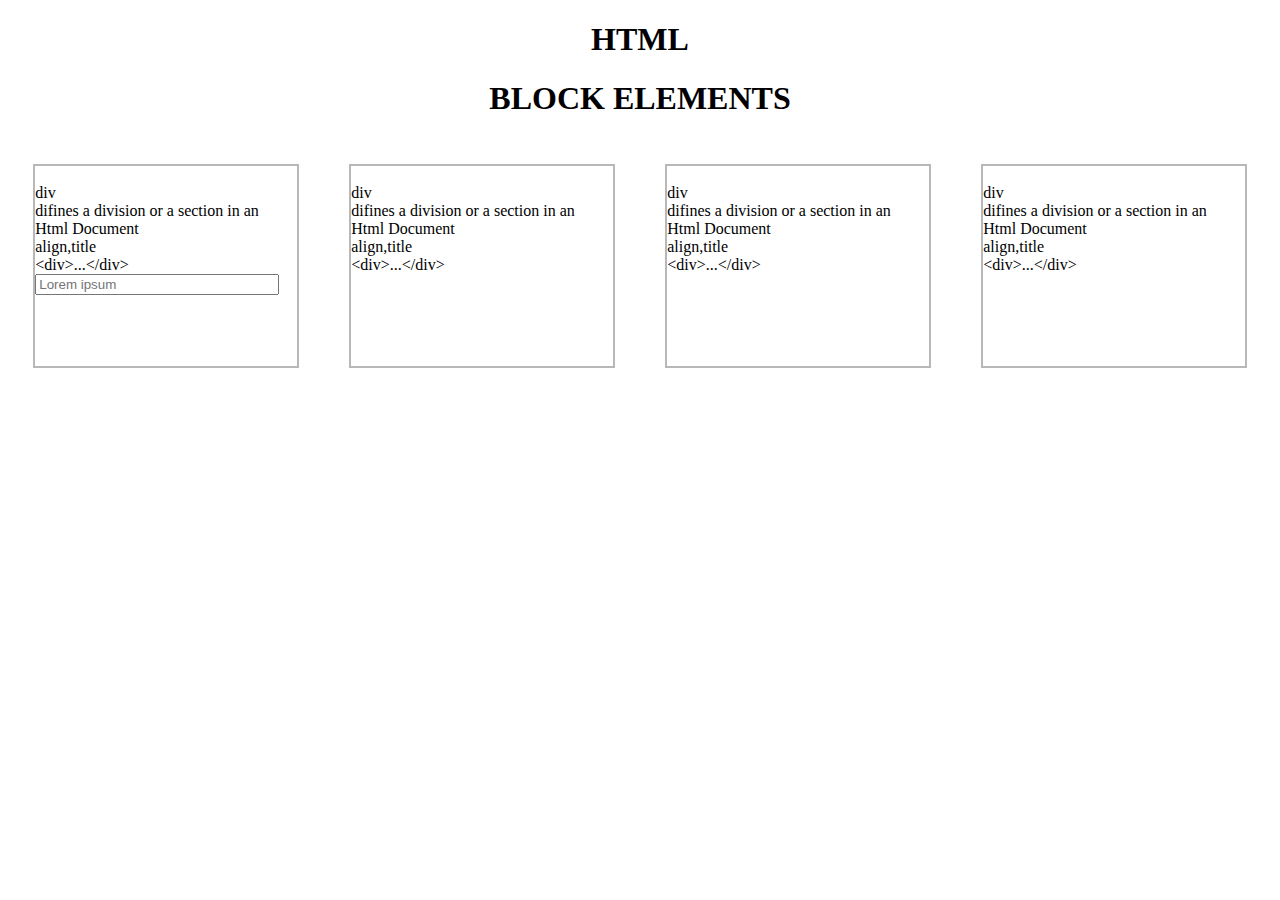
<file: lesson15/Index.html>
<!DOCTYPE html>
<html lang="en">
<head>
          <meta charset="UTF-8">
          <meta name="viewport" content="width=device-width, initial-scale=1.0">
          <title>Document</title>
          <link rel="stylesheet" href="./style.css">
</head>
<body>
          <div class="main">
<h1>HTML</h1>
<h1>BLOCK ELEMENTS</h1>
          </div>
          <div class="container">
                    <div class="bl">
                              <br> div 
                              <br>difines a division or a section in an 
                              <br>Html Document
                              <br>align,title 
                              <br>&ltdiv&gt...&lt/div&gt
                              <br>
                              <input type="text" placeholder="Lorem ipsum" class="input">
                    </div>
                    <div class="bl">
                              <br> div 
                              <br>difines a division or a section in an 
                              <br>Html Document
                              <br>align,title 
                              <br>&ltdiv&gt...&lt/div&gt
                    </div>
                    <div class="bl">
                              <br> div 
                              <br>difines a division or a section in an 
                              <br>Html Document
                              <br>align,title 
                              <br>&ltdiv&gt...&lt/div&gt
                    </div>
                    <div class="bl">
                              <br> div 
                              <br>difines a division or a section in an 
                              <br>Html Document
                              <br>align,title 
                              <br>&ltdiv&gt...&lt/div&gt
                    </div>
          </div>




</body>
</html>
</file>
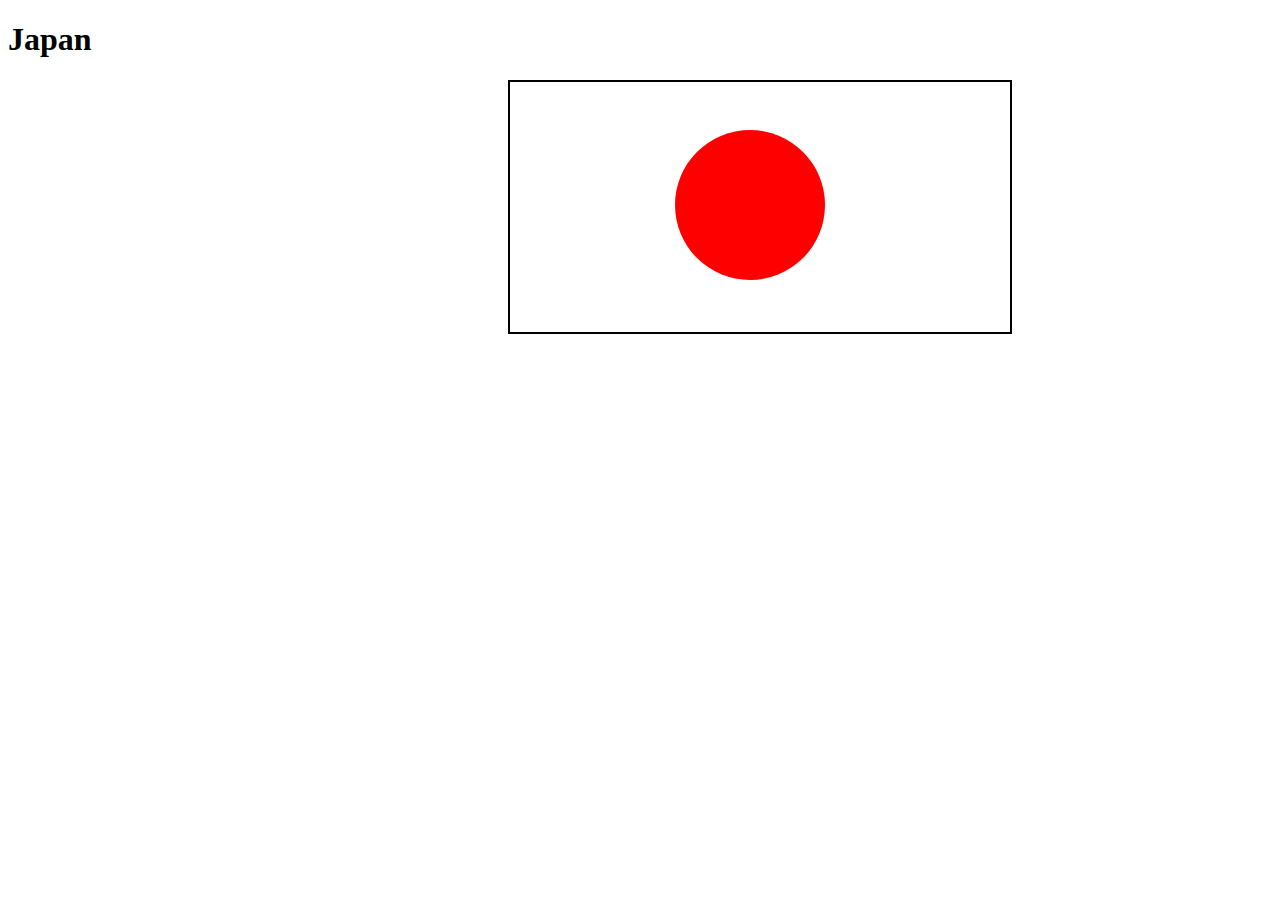
<file: lesson8/index.html>
<!DOCTYPE html>
<html lang="en">
<head>
<title>Japan</title>
<meta name="description" content="t04. Japan" charset="utf-8">
<link rel="stylesheet" href="./style.css">
</head>
<body>
<h1 align >Japan</h1>
<div class="japan">

</div>
    <div class="red">

    </div>

















</body>
</html>
</file>
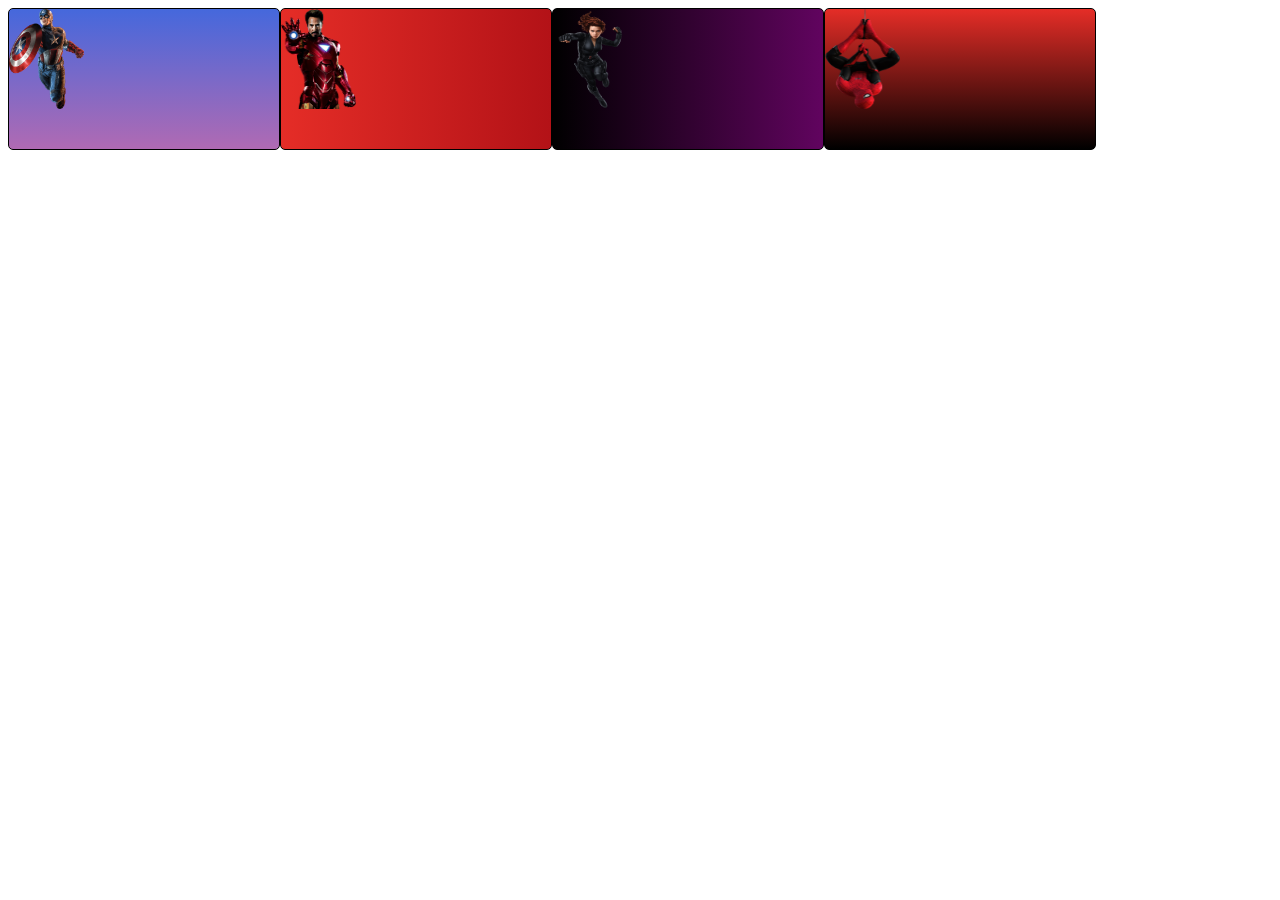
<file: lesson9/index.html>
<!DOCTYPE html>
<html lang="en">
<head>
    <meta charset="UTF-8">
    <meta name="viewport" content="width=device-width, initial-scale=1.0">
    <title>Document</title>
    <link rel="stylesheet" href="./style.css">
</head>
<body>
<div class="main">
    <div class="captain">
        <img src="./Captain-America.png" alt="">
    </div>
    <div class="ironman">
        <img src="./Iron-man.png" alt="">
        
    </div>
    <div class="widow">
        <img src="./Black-Widow.png" alt="">
    </div>
    <div class="spider-man">
        <img src="./Spider-man.png" alt="">
    </div>
</div>
   
</body>
</html>
</file>
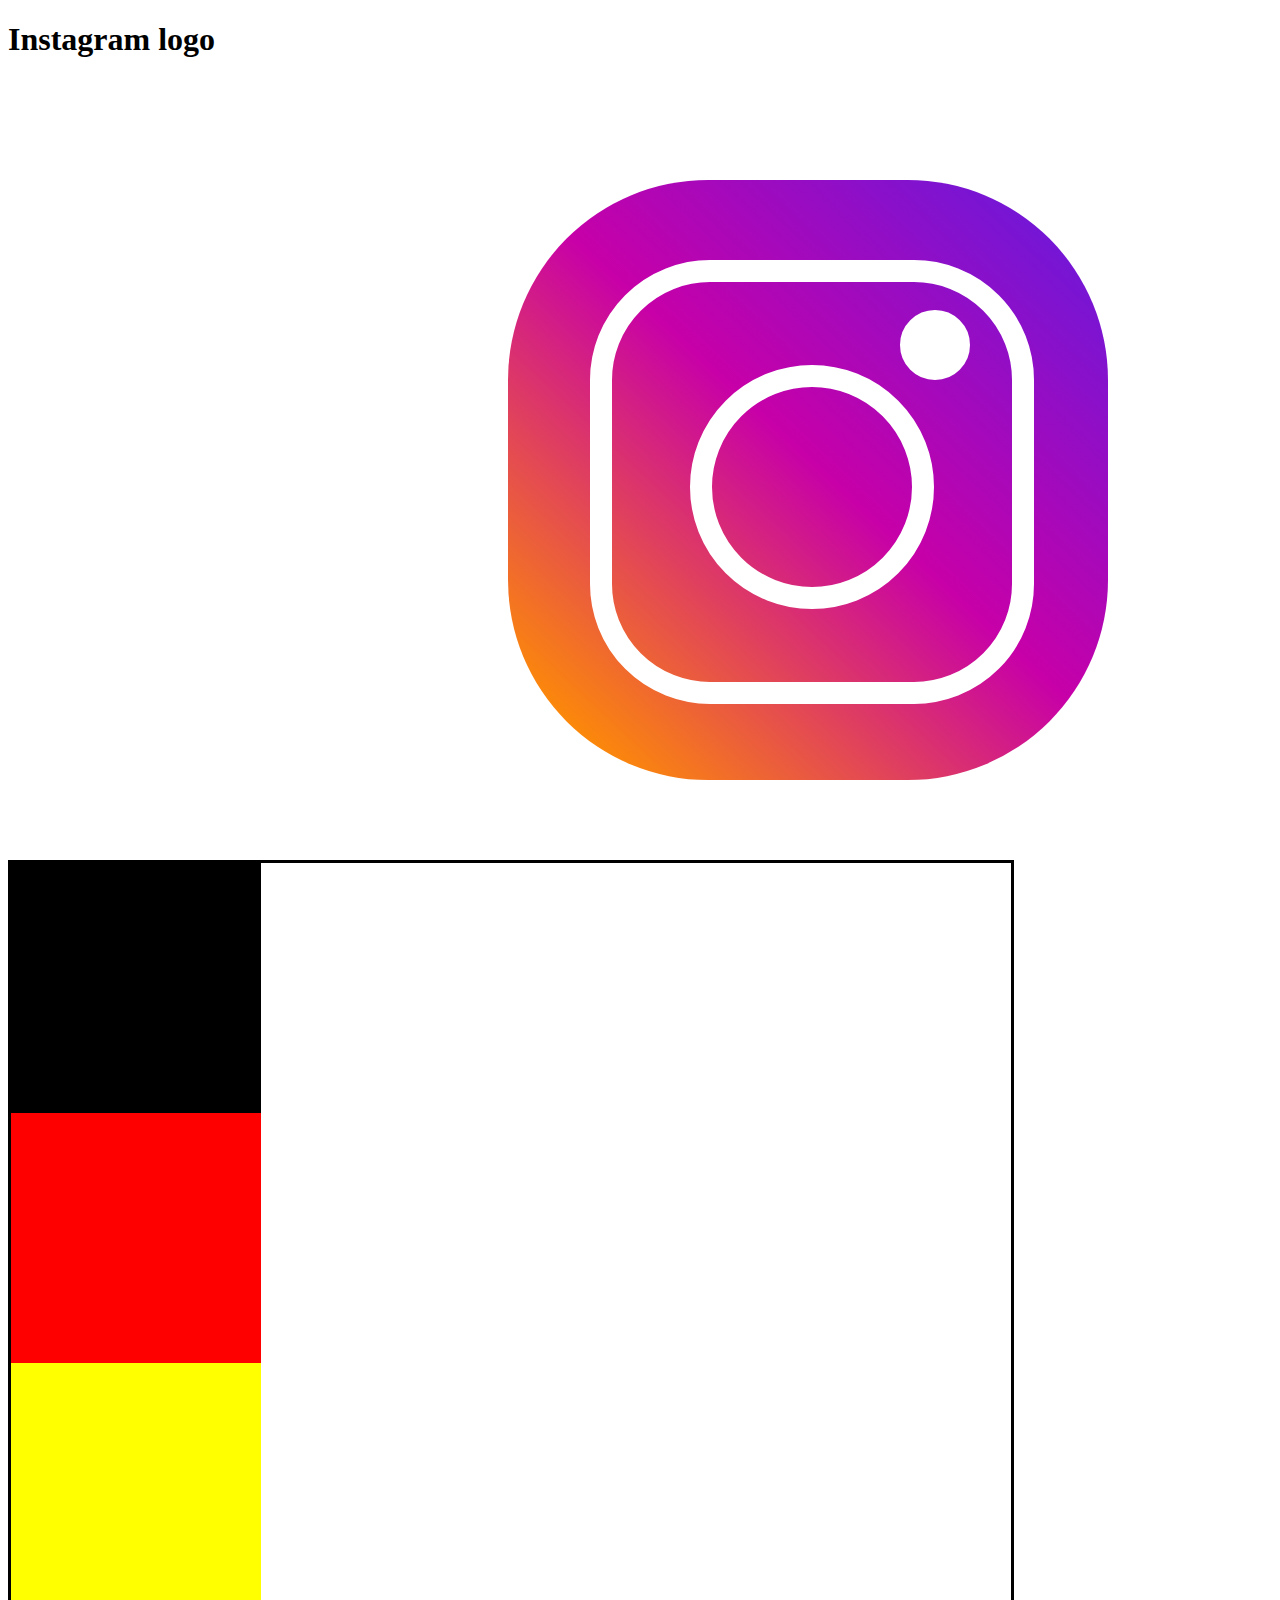
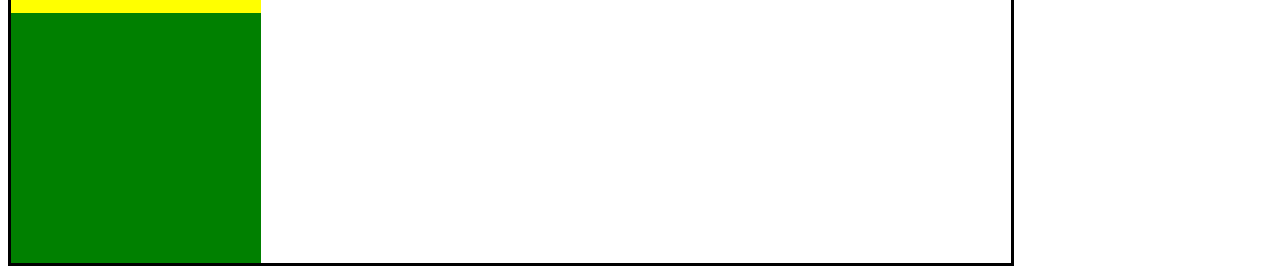
<file: lesson8/index1.html>
<!DOCTYPE html>
<html lang="en">
<head>
<title>Instagram</title>
<meta name="description" content="t04. Japan" charset="utf-8">
<link rel="stylesheet" href="./style1.css">
</head>
<body>
<h1>Instagram logo</h1>



<div class="q">

</div>
<div class="a">

</div>
<div class="z">

</div>
<div class="w">

</div>

<br>
<br>
<br>
<br>
<br>
<br>
<br>
<br>
<br>
<br>
<div class="main">
    <div class="d">

    </div>
    <div class="c">

    </div>
    <div class="r">

    </div>
    <div class="f">

    </div>
</div>
















</body>
</html>
</file>
<file: lesson15/style.css>
.main {
          height: auto;
          width: 100%;



}
.container {
          height: auto;
          width: 100%;
          display: flex;
          /* flex-direction: row; */
}



.bl {
          height: 200px;
          width: 30%;
          border: 2px rgb(184, 184, 184) solid;
          margin: 2%;
          display: inline-block;
          
}
h1 {
          text-align: center;
}

@media (min-width:762px) and (max-width:1199px )
{
          .container {
                    height: auto;
                    width: 100%;
                    align-items: flex-start;
                    flex-wrap: wrap;
                    
          
}
.bl{
          width: 40%;
         
}
.input {
   width: 10%;
}
}
@media (min-width:1px) and (max-width:761px )
{
          .container {
                    height: auto;
                    width: 90%;
                    align-items: center;
                    flex-direction: column;
                    display: flex;
                    
          
}
.bl{
          width: 80%;
         
}

}


.input {
   width: 90%;
}







































































































































































































































































































































































































































































































































































































































































































































































































































































































































































































































































































































































































































































































































































































































































































sfsgf
</file>
<file: lesson8/style.css>
.japan {
    position: relative;
    width: 500px;
    height: 250px;
    border: 2px solid black;
    z-index: 1px;
    left: 500px;

}


.red {
    background-color: red;
    position: absolute;
    width: 150px;
    height: 150px;
    border-radius: 100px;
    z-index: 2px;
    top: 130px;
    left: 675px;
}
</file>
<file: lesson9/style.css>
.main {
    display: flex;


}

.captain {
    width: 270px;
    height: 140px;
    border: 1px solid black;
    border-radius: 5px;
    background: linear-gradient(180deg,#4568DC,#B06AB3)
}
.ironman {
    width: 270px;
    height: 140px;
    border: 1px solid black;
    border-radius: 5px;
    background: linear-gradient(90deg,#e52d27,#b31217)
}
.widow {
    width: 270px;
    height: 140px;
    border: 1px solid black;
    border-radius: 5px;
    background: linear-gradient(90deg,#000,#61045F)
}
.spider-man {
    width: 270px;
    height: 140px;
    border: 1px solid black;
    border-radius: 5px;
    background: linear-gradient(180deg,#e52d27,#000)
}

img {
    width: 75px;
    height: 100px;
}
</file>
<file: lesson8/style1.css>
.q {
z-index: 1px;
position: relative;
width: 600px;   
height: 600px;
background-color: ;
border-radius: 200px;
background: rgb(255,145,0);
background: linear-gradient(43deg, rgba(255,145,0,1) 7%, rgba(199,0,168,1) 52%, rgba(101,26,222,1) 98%);
top: 100px;
left: 500px;

}
.a {
    z-index: 2px;
    position: absolute;
    width: 400px;
    height: 400px;
    border-radius: 120px;
    border: 22px solid White;
    left: 590px;
    top: 260px;

}
.z {
    z-index: 3px;
    position: absolute;
    width: 200px;
    height: 200px;
    border-radius: 200px;
    border: 22px solid White;
    top: 365px;
    left: 690px;


}
.w {
    z-index: 4px;
    position: absolute;
    width: 50px;
    height: 50px;
    border-radius: 200px;
    border: 10px solid white;
    background-color: White;
    top: 310px;
    left: 900px;
}










.main { 
    width: 1000px;
    height: 1000px;
    border:  3px solid black;
    display: inline-block;
    


}




.d {
background-color: black;
width: 250px;
height: 250px;

}

.c {
background-color: red;
width: 250px;
height: 250px;

}

.r {
background-color: yellow;
width: 250px;
height: 250px;

}

.f {
background-color: green;
width: 250px;
height: 250px;

}
</file>
